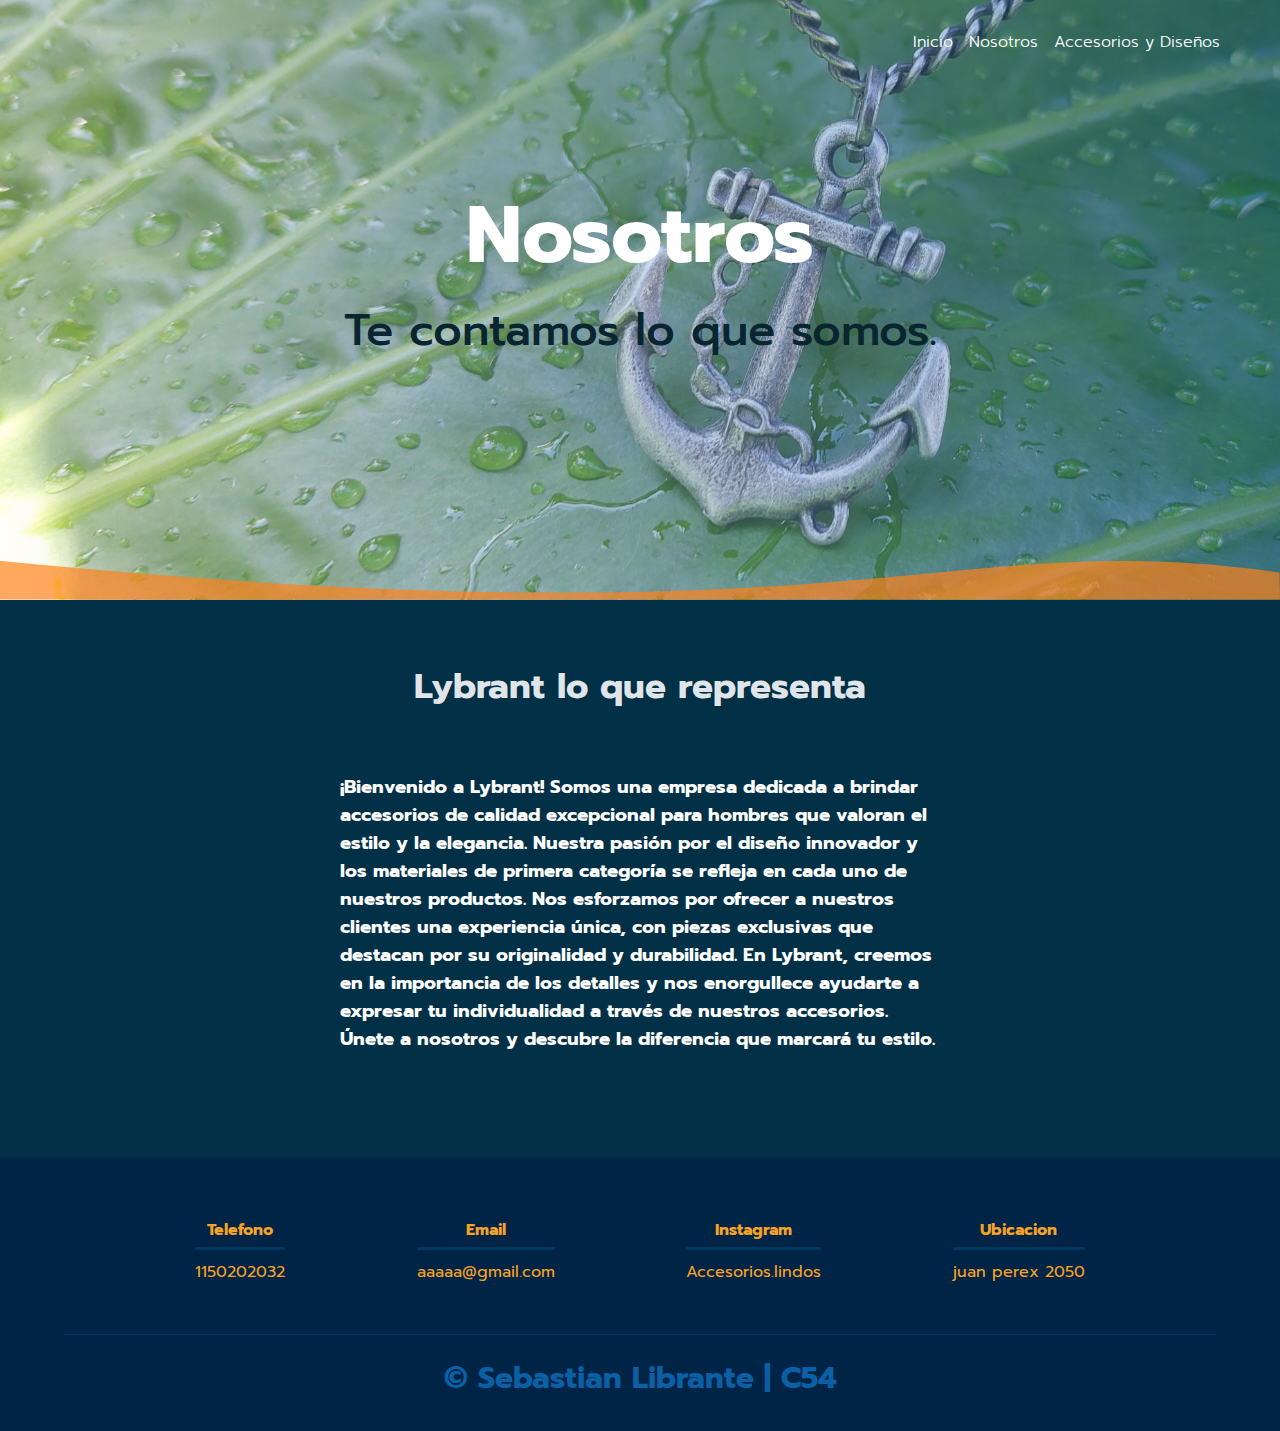
<file: Nosotros.html>
<!DOCTYPE html>
<html lang="es">
<head>
    <meta charset="UTF-8">
    <meta http-equiv="X-UA-Compatible" content="IE=edge">
    <meta name="viewport" content="width=device-width, initial-scale=1.0">
    <title>Lybrant</title>
    <style>
        body {
            background-color: #023047;
        }
    </style>
    <link rel="shortcut icon" href="Imagenes/logo/10.png" type="image/x-icon">
    <link rel="stylesheet" href="css/style.css">
    <link rel="preconnect" href="https://fonts.googleapis.com">
<link rel="preconnect" href="https://fonts.gstatic.com" crossorigin>
<link href="https://fonts.googleapis.com/css2?family=M+PLUS+Rounded+1c:wght@300&family=Prompt:ital,wght@1,200&display=swap" rel="stylesheet">
</head>
<body>
    </section>
    <header>
        <nav>
            <a href="index.html">Inicio</a>
            <a href="Nosotros.html">Nosotros</a>
            <a href="Accesorios y Diseños.html">Accesorios y Diseños</a>
        </nav>
        <section class="textos-header">
            <h1>Nosotros</h1>
            <h2>Te contamos lo que somos.</h2>
             <div class="wave"  style="height: 150px; overflow: hidden;" ><svg viewBox="0 0 500 150" preserveAspectRatio="none" style="height: 100%; width: 100%;"><path d="M-8.12,108.75 C340.63,199.29 368.28,74.30 499.77,122.52 L500.00,149.60 L0.00,149.60 Z" style="stroke: none; fill: rgba(255, 130, 28, 0.696);"></path></svg>
            </div>
        </section>
    </header>
    <main>
        <section class="contenedor sobre-nosotros">
            <h2 class="titulo">Lybrant lo que representa</h2>
            <div class="contenedor-sobre-nosotros">
                <div class="contenido-textos">
                    <h3>¡Bienvenido a Lybrant! Somos una empresa dedicada a brindar accesorios de calidad excepcional para hombres que valoran el estilo y la elegancia. Nuestra pasión por el diseño innovador y los materiales de primera categoría se refleja en cada uno de nuestros productos. Nos esforzamos por ofrecer a nuestros clientes una experiencia única, con piezas exclusivas que destacan por su originalidad y durabilidad. En Lybrant, creemos en la importancia de los detalles y nos enorgullece ayudarte a expresar tu individualidad a través de nuestros accesorios. Únete a nosotros y descubre la diferencia que marcará tu estilo.</h3>
                    <p></p>
 
                </div>
            </div>
        </section>
    <footer>
        <div class="contenedor-footer">
            <div class="content-foo">
                <h4>Telefono</h4>
                <p>1150202032</p>
            </div>
            <div class="content-foo">
                <h4>Email</h4>
                <p>aaaaa@gmail.com</p>
            </div>
            <div class="content-foo">
                <h4>Instagram</h4>
                <p>Accesorios.lindos</p>
            </div>
            <div class="content-foo">
                <h4>Ubicacion</h4>
                <p>juan perex 2050</p>
            </div>
        </div>
        <h2 class="titulo-final">&copy; Sebastian Librante | C54</h2>
    </footer>
</body>
</html>
</file>
<file: css/style.css>
*{  
    margin:0;
    padding: 0;
    box-sizing: border-box;
}

body{
    font-family: 'Prompt', sans-serif;
}

.contenedor{
    padding: 60px 0;
    width: 90%;
    max-width: 1000px; 
    margin: auto;
    overflow: hidden;
}

.titulo{
    color: #ffffffe1;
    font-size: 35px;
    text-align: center;
    margin-bottom: 60px;
}

/* Header */

header {
    width:  100%;
    height: 600px;
    background-image: url(../Imagenes/logo/11.png);
    background: #0059a7a9;  
    /* fallback for old browsers */
    background: -webkit-linear-gradient(to right, #fffde475, #0059a78c);  
    /* Chrome 10-25, Safari 5.1-6 */
    background: linear-gradient(to right, #fffde44f, #0059a765), url(../Imagenes/Fotos/collar\ anclachico.jpg);
    /* W3C, IE 10+/ Edge, Firefox 16+, Chrome 26+, Opera 12+, Safari 7+ */
    background-size: cover;
    background-attachment: fixed;
    position: relative;
    }

   
nav{
    text-align:  right;
    padding: 30px 50px 0 0;

}

nav > a {
    color: rgb(255, 255, 255);
    font-weight: 300;
    text-decoration: none;
    margin-right: 10px;
}

nav > a:hover {

    text-decoration: underline;

}

header .textos-header {
    display: flex;
    height: 430px;
    width: 100%;
    align-items: center;
    justify-content: center;
    flex-direction: column;
    text-align: center;
}

.textos-header h1{
    font-size: 80px;
    color: #ffffff;
}

.textos-header h2{
    font-size: 45px;
    font-weight: 500;
    color: #092530;
}
.wave{
    position: absolute;
    bottom: 0;
    width: 100%;
}

/* About us */

.contenedor-sobre-nosotros{
    display: flex;
    justify-content: space-evenly;
}

.imagen-about-us{
    width: 60%;
}

.sobre-nosotros .contenido-textos{
    width: 60%;
    color: #ffffff;
}

.contenido-textos h3{
    margin-bottom: 15px;
}

.contenido-textos h3 span{
    background: #0a3b57;
    color: #f6a326;
    border-radius: 50%;
    display: inline-block;
    text-align: center;
    width: 30px;
    height: 30px;
    padding: 1px;
    box-shadow: 0 0 6px 0 rgba(161, 161, 161, 0.87);
    margin-right: 15px;  
}

.contenido-textos p{
    padding: 0px 0px 30px 15px;
    font-weight: 300;
    text-align: justify;
}

/* Galeria */

.accesorios{
    background: rgba(204, 199, 185, 0.904);
}

.galeria-accesorios{
    display: flex;
    justify-content: space-evenly;
    flex-wrap: wrap;
}

.imagen-accesorios{
    width: 30%;
    margin-bottom: 20px;
    height: 200px;
    overflow: hidden;
    position: relative;
    cursor: pointer;
    box-shadow: 0 0 6px 0  rgba(161, 161, 161, 0.87);  
}

.imagen-accesorios> img{
    width: 100%;
    height: 100%;
    object-fit: cover;
    display: block;
    transition: transform .5s;
}

.exp-img{
    width: 100%;
    height: 100vh;
    background-color: #092530c0;
    position: fixed;
    top: 0;
    left: 0;
    display: none;
    align-items: center;
    justify-content: center;
    z-index: 99;
}

.exp-img span{
    position: absolute;
    top: 5%;
    right: 5%;
    font-size: 30px;
    color: #f2f2f2;
    cursor: pointer;
}
    
.exp-img img{
    width: 100%;
    max-width: 600px;
}

.hover-galeria{
    position: absolute;
    width: 100%;
    height: 100%;
    top: 0;
    transform: scale(0); 
    background: #fb8600d0;
    transition: transform .5s;
    display: flex;
    justify-content: center;
    align-items: center;
    flex-direction: column;
}

.hover-galeria img{
    width: 60px;
}

.hover-galeria p{
    color: #ffffff;
}

.imagen-accesorios:hover .hover-galeria{
    transform: scale(1.2);
}

/* clientes */

.cards{
    display: flex;
    justify-content: space-evenly;
}

.cards .card{
    background: #023047;
    display: flex;
    width: 46%;
    height: 200px;
    align-items: center;
    justify-content: space-evenly;
    border-radius: 5px;
    box-shadow: 0 0 6px 0  rgba(161, 161, 161, 0.87);
}

.cards .card img{
    width: 100px;
    height: 100px;
    object-fit: cover;
    border: 3px solid #f6a326;
    border-radius: 50%;
    display: block;
}

.cards .card > .contenido-texto-card{
    width: 60%;
    color: #f2f2f2;
}

.cards .cards > .contenido-texto-card p{
    font-weight: 300;
    padding-top: 5px;
}

/* Our team */

.about-services{
    background: #023047;
    padding-bottom: 30px;
    box-shadow: 0 0 6px 0  rgba(161, 161, 161, 0.87);
}

.asesoramiento-cont{
    display: flex;
    justify-content: space-between;
    align-items: center;
}

.asesoramiento-ind{
    width: 28%;
    text-align: center;
    color: #f6a326
}

.asesoramiento-ind img{
    width: 250px;
}

.asesoramiento-ind h3{
    margin: 10px 0;
}

.asesoramiento-ind p{
    font-weight: 300;
    text-align: justify;
    color: #ffffff;  
}

/* footer */    

footer{
    background:  #002446;
    padding: 60px 0 30px 0;
    margin: auto;
    overflow: hidden;
}

.contenedor-footer{
    display: flex;
    width: 90%;
    justify-content: space-evenly;
    margin: auto;
    padding-bottom: 50px;
    border-bottom: 1px solid rgb(0, 55, 100);
}

.contenedor-footer{
    text-align: center;
}

.contenedor-footer h4{
    color: #f6a326;
    border-bottom: 3px solid rgb(0, 55, 100);
    padding-bottom: 5px;
    margin-bottom: 10px;
}

.contenedor-footer p{
    color: #f6a326;  
}

.titulo-final{
    text-align: center;
    font-size: 30px;
    margin: 20px 0 0 0;
    color: rgb(10, 95, 165);
}
</file>
